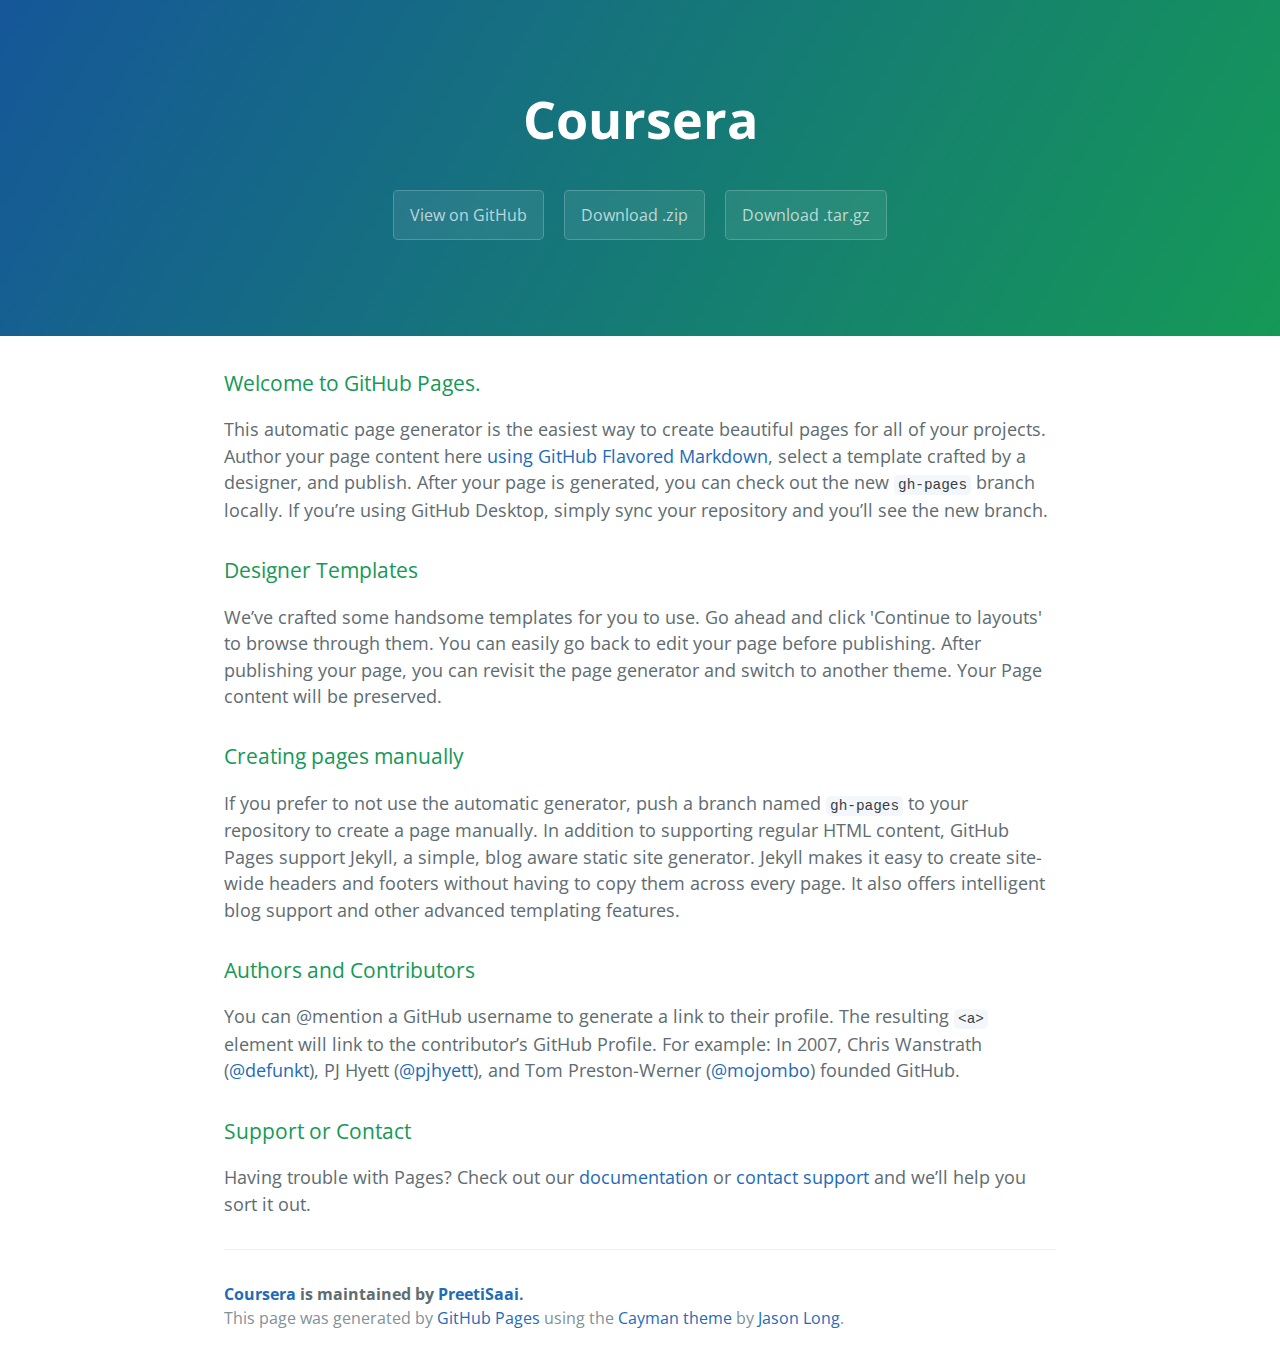
<file: index.html>
<!DOCTYPE html>
<html lang="en-us">
  <head>
    <meta charset="UTF-8">
    <title>Coursera by PreetiSaai</title>
    <meta name="viewport" content="width=device-width, initial-scale=1">
    <link rel="stylesheet" type="text/css" href="stylesheets/normalize.css" media="screen">
    <link href='https://fonts.googleapis.com/css?family=Open+Sans:400,700' rel='stylesheet' type='text/css'>
    <link rel="stylesheet" type="text/css" href="stylesheets/stylesheet.css" media="screen">
    <link rel="stylesheet" type="text/css" href="stylesheets/github-light.css" media="screen">
  </head>
  <body>
    <section class="page-header">
      <h1 class="project-name">Coursera</h1>
      <h2 class="project-tagline"></h2>
      <a href="https://github.com/PreetiSaai/Coursera" class="btn">View on GitHub</a>
      <a href="https://github.com/PreetiSaai/Coursera/zipball/master" class="btn">Download .zip</a>
      <a href="https://github.com/PreetiSaai/Coursera/tarball/master" class="btn">Download .tar.gz</a>
    </section>

    <section class="main-content">
      <h3>
<a id="welcome-to-github-pages" class="anchor" href="#welcome-to-github-pages" aria-hidden="true"><span aria-hidden="true" class="octicon octicon-link"></span></a>Welcome to GitHub Pages.</h3>

<p>This automatic page generator is the easiest way to create beautiful pages for all of your projects. Author your page content here <a href="https://guides.github.com/features/mastering-markdown/">using GitHub Flavored Markdown</a>, select a template crafted by a designer, and publish. After your page is generated, you can check out the new <code>gh-pages</code> branch locally. If you’re using GitHub Desktop, simply sync your repository and you’ll see the new branch.</p>

<h3>
<a id="designer-templates" class="anchor" href="#designer-templates" aria-hidden="true"><span aria-hidden="true" class="octicon octicon-link"></span></a>Designer Templates</h3>

<p>We’ve crafted some handsome templates for you to use. Go ahead and click 'Continue to layouts' to browse through them. You can easily go back to edit your page before publishing. After publishing your page, you can revisit the page generator and switch to another theme. Your Page content will be preserved.</p>

<h3>
<a id="creating-pages-manually" class="anchor" href="#creating-pages-manually" aria-hidden="true"><span aria-hidden="true" class="octicon octicon-link"></span></a>Creating pages manually</h3>

<p>If you prefer to not use the automatic generator, push a branch named <code>gh-pages</code> to your repository to create a page manually. In addition to supporting regular HTML content, GitHub Pages support Jekyll, a simple, blog aware static site generator. Jekyll makes it easy to create site-wide headers and footers without having to copy them across every page. It also offers intelligent blog support and other advanced templating features.</p>

<h3>
<a id="authors-and-contributors" class="anchor" href="#authors-and-contributors" aria-hidden="true"><span aria-hidden="true" class="octicon octicon-link"></span></a>Authors and Contributors</h3>

<p>You can @mention a GitHub username to generate a link to their profile. The resulting <code>&lt;a&gt;</code> element will link to the contributor’s GitHub Profile. For example: In 2007, Chris Wanstrath (<a href="https://github.com/defunkt" class="user-mention">@defunkt</a>), PJ Hyett (<a href="https://github.com/pjhyett" class="user-mention">@pjhyett</a>), and Tom Preston-Werner (<a href="https://github.com/mojombo" class="user-mention">@mojombo</a>) founded GitHub.</p>

<h3>
<a id="support-or-contact" class="anchor" href="#support-or-contact" aria-hidden="true"><span aria-hidden="true" class="octicon octicon-link"></span></a>Support or Contact</h3>

<p>Having trouble with Pages? Check out our <a href="https://help.github.com/pages">documentation</a> or <a href="https://github.com/contact">contact support</a> and we’ll help you sort it out.</p>

      <footer class="site-footer">
        <span class="site-footer-owner"><a href="https://github.com/PreetiSaai/Coursera">Coursera</a> is maintained by <a href="https://github.com/PreetiSaai">PreetiSaai</a>.</span>

        <span class="site-footer-credits">This page was generated by <a href="https://pages.github.com">GitHub Pages</a> using the <a href="https://github.com/jasonlong/cayman-theme">Cayman theme</a> by <a href="https://twitter.com/jasonlong">Jason Long</a>.</span>
      </footer>

    </section>

  
  </body>
</html>
</file>
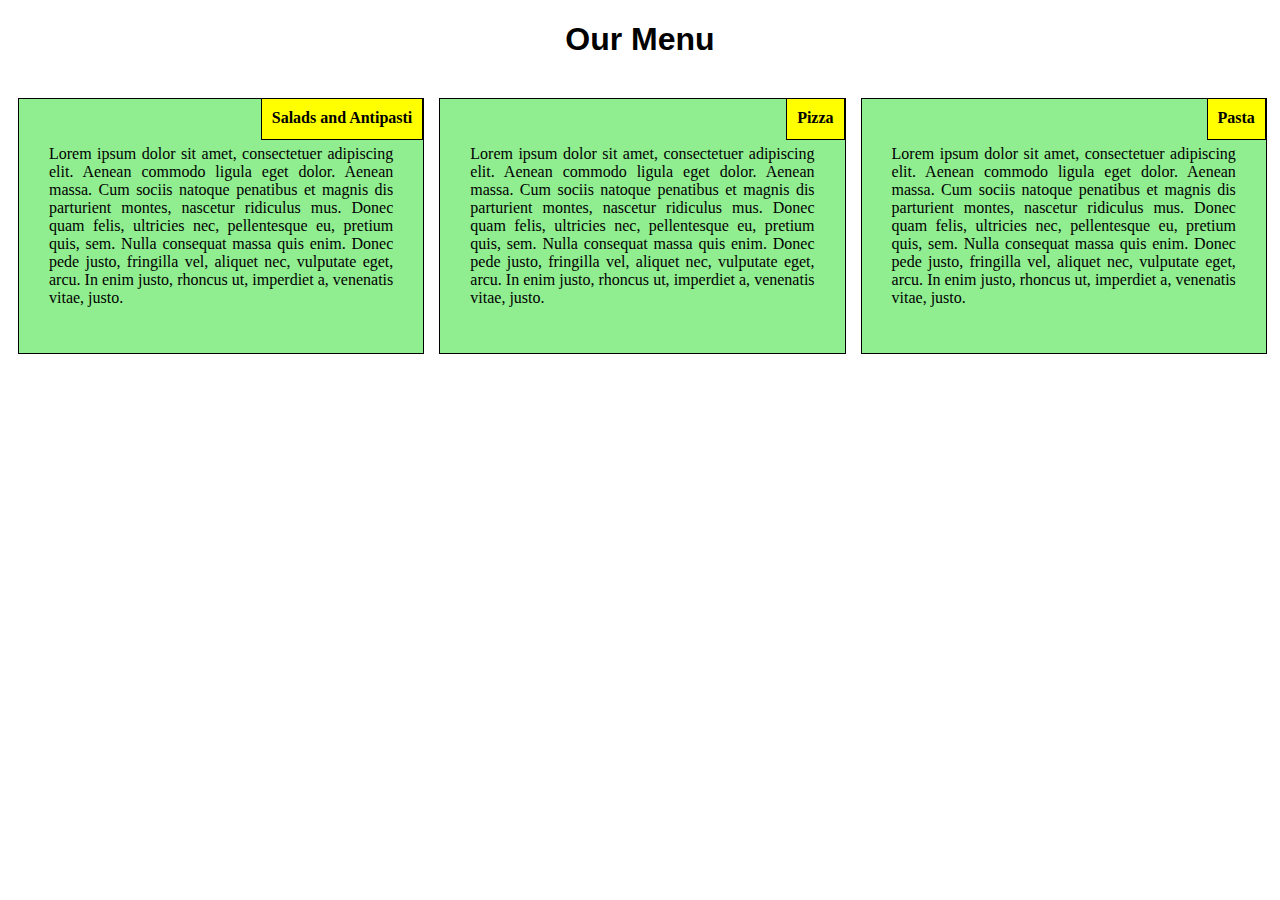
<file: site/index.html>
<!DOCTYPE html>
<head>
  <title> Module 2 Editted </title>
  <meta name="viewport" content="width-device-width, initial-scale="1";
  <meta charset="utf-8"/>
  <link rel="stylesheet" href="external.css">
  
</head>
<body>
<h1> Our Menu </h1>

  <div class="row">
   <div class="col-lg-4  col-md-6 col-sm-12">
    <div class="area">
   <h2> Salads and Antipasti</h2>
   <p> Lorem ipsum dolor sit amet, consectetuer adipiscing elit. Aenean commodo ligula eget dolor. Aenean massa. Cum sociis natoque penatibus et magnis dis parturient montes, nascetur ridiculus mus. Donec quam felis, ultricies nec, pellentesque eu, pretium quis, sem. Nulla consequat massa quis enim. Donec pede justo, fringilla vel, aliquet nec, vulputate eget, arcu. In enim justo, rhoncus ut, imperdiet a, venenatis vitae, justo. </p>
  </div>
   </div>
  </div>
     
 <div class="row">
   <div class="col-lg-4  col-md-6 col-sm-12">
    <div class="area">
   <h2> Pizza </h2>
   <p> Lorem ipsum dolor sit amet, consectetuer adipiscing elit. Aenean commodo ligula eget dolor. Aenean massa. Cum sociis natoque penatibus et magnis dis parturient montes, nascetur ridiculus mus. Donec quam felis, ultricies nec, pellentesque eu, pretium quis, sem. Nulla consequat massa quis enim. Donec pede justo, fringilla vel, aliquet nec, vulputate eget, arcu. In enim justo, rhoncus ut, imperdiet a, venenatis vitae, justo. </p>
  </div>
   </div>
  </div>
  
  <div class="row">
   <div class="col-lg-4  col-md-12 col-sm-12">
    <div class="area">
   <h2> Pasta </h2>
   <p> Lorem ipsum dolor sit amet, consectetuer adipiscing elit. Aenean commodo ligula eget dolor. Aenean massa. Cum sociis natoque penatibus et magnis dis parturient montes, nascetur ridiculus mus. Donec quam felis, ultricies nec, pellentesque eu, pretium quis, sem. Nulla consequat massa quis enim. Donec pede justo, fringilla vel, aliquet nec, vulputate eget, arcu. In enim justo, rhoncus ut, imperdiet a, venenatis vitae, justo. </p>
  </div>
   </div>
  </div>
  
 </body>
 </head>
</file>
<file: stylesheets/stylesheet.css>
* {
  box-sizing: border-box; }

body {
  padding: 0;
  margin: 0;
  font-family: "Open Sans", "Helvetica Neue", Helvetica, Arial, sans-serif;
  font-size: 16px;
  line-height: 1.5;
  color: #606c71; }

a {
  color: #1e6bb8;
  text-decoration: none; }
  a:hover {
    text-decoration: underline; }

.btn {
  display: inline-block;
  margin-bottom: 1rem;
  color: rgba(255, 255, 255, 0.7);
  background-color: rgba(255, 255, 255, 0.08);
  border-color: rgba(255, 255, 255, 0.2);
  border-style: solid;
  border-width: 1px;
  border-radius: 0.3rem;
  transition: color 0.2s, background-color 0.2s, border-color 0.2s; }
  .btn + .btn {
    margin-left: 1rem; }

.btn:hover {
  color: rgba(255, 255, 255, 0.8);
  text-decoration: none;
  background-color: rgba(255, 255, 255, 0.2);
  border-color: rgba(255, 255, 255, 0.3); }

@media screen and (min-width: 64em) {
  .btn {
    padding: 0.75rem 1rem; } }

@media screen and (min-width: 42em) and (max-width: 64em) {
  .btn {
    padding: 0.6rem 0.9rem;
    font-size: 0.9rem; } }

@media screen and (max-width: 42em) {
  .btn {
    display: block;
    width: 100%;
    padding: 0.75rem;
    font-size: 0.9rem; }
    .btn + .btn {
      margin-top: 1rem;
      margin-left: 0; } }

.page-header {
  color: #fff;
  text-align: center;
  background-color: #159957;
  background-image: linear-gradient(120deg, #155799, #159957); }

@media screen and (min-width: 64em) {
  .page-header {
    padding: 5rem 6rem; } }

@media screen and (min-width: 42em) and (max-width: 64em) {
  .page-header {
    padding: 3rem 4rem; } }

@media screen and (max-width: 42em) {
  .page-header {
    padding: 2rem 1rem; } }

.project-name {
  margin-top: 0;
  margin-bottom: 0.1rem; }

@media screen and (min-width: 64em) {
  .project-name {
    font-size: 3.25rem; } }

@media screen and (min-width: 42em) and (max-width: 64em) {
  .project-name {
    font-size: 2.25rem; } }

@media screen and (max-width: 42em) {
  .project-name {
    font-size: 1.75rem; } }

.project-tagline {
  margin-bottom: 2rem;
  font-weight: normal;
  opacity: 0.7; }

@media screen and (min-width: 64em) {
  .project-tagline {
    font-size: 1.25rem; } }

@media screen and (min-width: 42em) and (max-width: 64em) {
  .project-tagline {
    font-size: 1.15rem; } }

@media screen and (max-width: 42em) {
  .project-tagline {
    font-size: 1rem; } }

.main-content :first-child {
  margin-top: 0; }
.main-content img {
  max-width: 100%; }
.main-content h1, .main-content h2, .main-content h3, .main-content h4, .main-content h5, .main-content h6 {
  margin-top: 2rem;
  margin-bottom: 1rem;
  font-weight: normal;
  color: #159957; }
.main-content p {
  margin-bottom: 1em; }
.main-content code {
  padding: 2px 4px;
  font-family: Consolas, "Liberation Mono", Menlo, Courier, monospace;
  font-size: 0.9rem;
  color: #383e41;
  background-color: #f3f6fa;
  border-radius: 0.3rem; }
.main-content pre {
  padding: 0.8rem;
  margin-top: 0;
  margin-bottom: 1rem;
  font: 1rem Consolas, "Liberation Mono", Menlo, Courier, monospace;
  color: #567482;
  word-wrap: normal;
  background-color: #f3f6fa;
  border: solid 1px #dce6f0;
  border-radius: 0.3rem; }
  .main-content pre > code {
    padding: 0;
    margin: 0;
    font-size: 0.9rem;
    color: #567482;
    word-break: normal;
    white-space: pre;
    background: transparent;
    border: 0; }
.main-content .highlight {
  margin-bottom: 1rem; }
  .main-content .highlight pre {
    margin-bottom: 0;
    word-break: normal; }
.main-content .highlight pre, .main-content pre {
  padding: 0.8rem;
  overflow: auto;
  font-size: 0.9rem;
  line-height: 1.45;
  border-radius: 0.3rem; }
.main-content pre code, .main-content pre tt {
  display: inline;
  max-width: initial;
  padding: 0;
  margin: 0;
  overflow: initial;
  line-height: inherit;
  word-wrap: normal;
  background-color: transparent;
  border: 0; }
  .main-content pre code:before, .main-content pre code:after, .main-content pre tt:before, .main-content pre tt:after {
    content: normal; }
.main-content ul, .main-content ol {
  margin-top: 0; }
.main-content blockquote {
  padding: 0 1rem;
  margin-left: 0;
  color: #819198;
  border-left: 0.3rem solid #dce6f0; }
  .main-content blockquote > :first-child {
    margin-top: 0; }
  .main-content blockquote > :last-child {
    margin-bottom: 0; }
.main-content table {
  display: block;
  width: 100%;
  overflow: auto;
  word-break: normal;
  word-break: keep-all; }
  .main-content table th {
    font-weight: bold; }
  .main-content table th, .main-content table td {
    padding: 0.5rem 1rem;
    border: 1px solid #e9ebec; }
.main-content dl {
  padding: 0; }
  .main-content dl dt {
    padding: 0;
    margin-top: 1rem;
    font-size: 1rem;
    font-weight: bold; }
  .main-content dl dd {
    padding: 0;
    margin-bottom: 1rem; }
.main-content hr {
  height: 2px;
  padding: 0;
  margin: 1rem 0;
  background-color: #eff0f1;
  border: 0; }

@media screen and (min-width: 64em) {
  .main-content {
    max-width: 64rem;
    padding: 2rem 6rem;
    margin: 0 auto;
    font-size: 1.1rem; } }

@media screen and (min-width: 42em) and (max-width: 64em) {
  .main-content {
    padding: 2rem 4rem;
    font-size: 1.1rem; } }

@media screen and (max-width: 42em) {
  .main-content {
    padding: 2rem 1rem;
    font-size: 1rem; } }

.site-footer {
  padding-top: 2rem;
  margin-top: 2rem;
  border-top: solid 1px #eff0f1; }

.site-footer-owner {
  display: block;
  font-weight: bold; }

.site-footer-credits {
  color: #819198; }

@media screen and (min-width: 64em) {
  .site-footer {
    font-size: 1rem; } }

@media screen and (min-width: 42em) and (max-width: 64em) {
  .site-footer {
    font-size: 1rem; } }

@media screen and (max-width: 42em) {
  .site-footer {
    font-size: 0.9rem; } }
</file>
<file: stylesheets/github-light.css>
/*
The MIT License (MIT)

Copyright (c) 2016 GitHub, Inc.

Permission is hereby granted, free of charge, to any person obtaining a copy
of this software and associated documentation files (the "Software"), to deal
in the Software without restriction, including without limitation the rights
to use, copy, modify, merge, publish, distribute, sublicense, and/or sell
copies of the Software, and to permit persons to whom the Software is
furnished to do so, subject to the following conditions:

The above copyright notice and this permission notice shall be included in all
copies or substantial portions of the Software.

THE SOFTWARE IS PROVIDED "AS IS", WITHOUT WARRANTY OF ANY KIND, EXPRESS OR
IMPLIED, INCLUDING BUT NOT LIMITED TO THE WARRANTIES OF MERCHANTABILITY,
FITNESS FOR A PARTICULAR PURPOSE AND NONINFRINGEMENT. IN NO EVENT SHALL THE
AUTHORS OR COPYRIGHT HOLDERS BE LIABLE FOR ANY CLAIM, DAMAGES OR OTHER
LIABILITY, WHETHER IN AN ACTION OF CONTRACT, TORT OR OTHERWISE, ARISING FROM,
OUT OF OR IN CONNECTION WITH THE SOFTWARE OR THE USE OR OTHER DEALINGS IN THE
SOFTWARE.

*/

.pl-c /* comment */ {
  color: #969896;
}

.pl-c1 /* constant, variable.other.constant, support, meta.property-name, support.constant, support.variable, meta.module-reference, markup.raw, meta.diff.header */,
.pl-s .pl-v /* string variable */ {
  color: #0086b3;
}

.pl-e /* entity */,
.pl-en /* entity.name */ {
  color: #795da3;
}

.pl-smi /* variable.parameter.function, storage.modifier.package, storage.modifier.import, storage.type.java, variable.other */,
.pl-s .pl-s1 /* string source */ {
  color: #333;
}

.pl-ent /* entity.name.tag */ {
  color: #63a35c;
}

.pl-k /* keyword, storage, storage.type */ {
  color: #a71d5d;
}

.pl-s /* string */,
.pl-pds /* punctuation.definition.string, string.regexp.character-class */,
.pl-s .pl-pse .pl-s1 /* string punctuation.section.embedded source */,
.pl-sr /* string.regexp */,
.pl-sr .pl-cce /* string.regexp constant.character.escape */,
.pl-sr .pl-sre /* string.regexp source.ruby.embedded */,
.pl-sr .pl-sra /* string.regexp string.regexp.arbitrary-repitition */ {
  color: #183691;
}

.pl-v /* variable */ {
  color: #ed6a43;
}

.pl-id /* invalid.deprecated */ {
  color: #b52a1d;
}

.pl-ii /* invalid.illegal */ {
  color: #f8f8f8;
  background-color: #b52a1d;
}

.pl-sr .pl-cce /* string.regexp constant.character.escape */ {
  font-weight: bold;
  color: #63a35c;
}

.pl-ml /* markup.list */ {
  color: #693a17;
}

.pl-mh /* markup.heading */,
.pl-mh .pl-en /* markup.heading entity.name */,
.pl-ms /* meta.separator */ {
  font-weight: bold;
  color: #1d3e81;
}

.pl-mq /* markup.quote */ {
  color: #008080;
}

.pl-mi /* markup.italic */ {
  font-style: italic;
  color: #333;
}

.pl-mb /* markup.bold */ {
  font-weight: bold;
  color: #333;
}

.pl-md /* markup.deleted, meta.diff.header.from-file */ {
  color: #bd2c00;
  background-color: #ffecec;
}

.pl-mi1 /* markup.inserted, meta.diff.header.to-file */ {
  color: #55a532;
  background-color: #eaffea;
}

.pl-mdr /* meta.diff.range */ {
  font-weight: bold;
  color: #795da3;
}

.pl-mo /* meta.output */ {
  color: #1d3e81;
}
</file>
<file: site/external.css>
/* bast styling */
*{
box-styling="border-box";
}
h1{
text-align: center;
font-family: Arial;
font-sie: 175%;
margin-bottom: 40px;
}
h2{
background-color: yellow;
border: 1px solid black;
text-align: center;
font-size: 100%;
position:absolute;
float:right;
padding:10px;
margin-right:10px;
margin-bottom:5px;
top:-15px;
right:-10px;
width:auto;
height:20px;
}
.area{
border: 1px solid black;
background-color: lightgreen;
padding: 30px;
position:relative;
margin-left:10px;
margin-right:5px;
margin-bottom:15px;
text-align: justify;
min-width: 150px;
min-height:150px;
}

/* responsive frame */
.row{
width:100%;
padding:0;
margin:0;
}

/* Large devices only */
@media (min-width:992px){
 .col-lg-1,.col-lg-2, .col-lg-3,.col-lg-4,.col-lg-5,.col-lg-6,.col-lg-7,.col-lg-8,.col-lg-9,.col-lg-10,.col-lg-11,.col-lg-12{
 float:left;
 }
.col-lg-1{
width:8.33%;
}
.col-lg-2{
width:16.66%;
}
.col-lg-3{
width:25%;
}
.col-lg-4{
width:33.33%;
}
.col-lg-5{
width:41.66%;
}
.col-lg-6{
width:50%;
}
.col-lg-7{
width:58.33%;
}
.col-lg-8{
width:66.66%;
}
.col-lg-9{
width:74.99%;
}
.col-lg-10{
width:83.33%;
}
.col-lg-11{
width:91.66%;
}
.col-lg-12{
width:100%;
}
}

/* Medium devices only */
@media (min-width:768px) and (max-width:991px){
 .col-md-1,.col-md-2, .col-md-3,.col-md-4,.col-md-5,.col-md-6,.col-md-7,.col-md-8,.col-md-9,.col-md-10,.col-md-11,.col-md-12{
 float:left;
 }
.col-md-1{
width:8.33%;
}
.col-md-2{
width:16.66%;
}
.col-md-3{
width:25%;
}
.col-md-4{
width:33.33%;
}
.col-md-5{
width:41.66%;
}
.col-md-6{
width:50%;
}
.col-md-7{
width:58.33%;
}
.col-md-8{
width:66.66%;
}
.col-md-9{
width:74.99%;
}
.col-md-10{
width:83.33%;
}
.col-md-11{
width:91.66%;
}
.col-md-12{
width:100%;
}
}

/* Small devices only */
@media (max-width:767px){
 .col-sm-1,.col-sm-2, .col-sm-3,.col-sm-4,.col-sm-5,.col-sm-6,.col-sm-7,.col-sm-8,.col-sm-9,.col-sm-10,.col-sm-11,.col-sm-12{
 float:left;
 }
.col-sm-1{
width:8.33%;
}
.col-sm-2{
width:16.66%;
}
.col-sm-3{
width:25%;
}
.col-sm-4{
width:33.33%;
}
.col-sm-5{
width:41.66%;
}
.col-sm-6{
width:50%;
}
.col-sm-7{
width:58.33%;
}
.col-sm-8{
width:66.66%;
}
.col-sm-9{
width:74.99%;
}
.col-sm-10{
width:83.33%;
}
.col-sm-11{
width:91.66%;
}
.col-sm-12{
width:100%;
}
}
</file>
